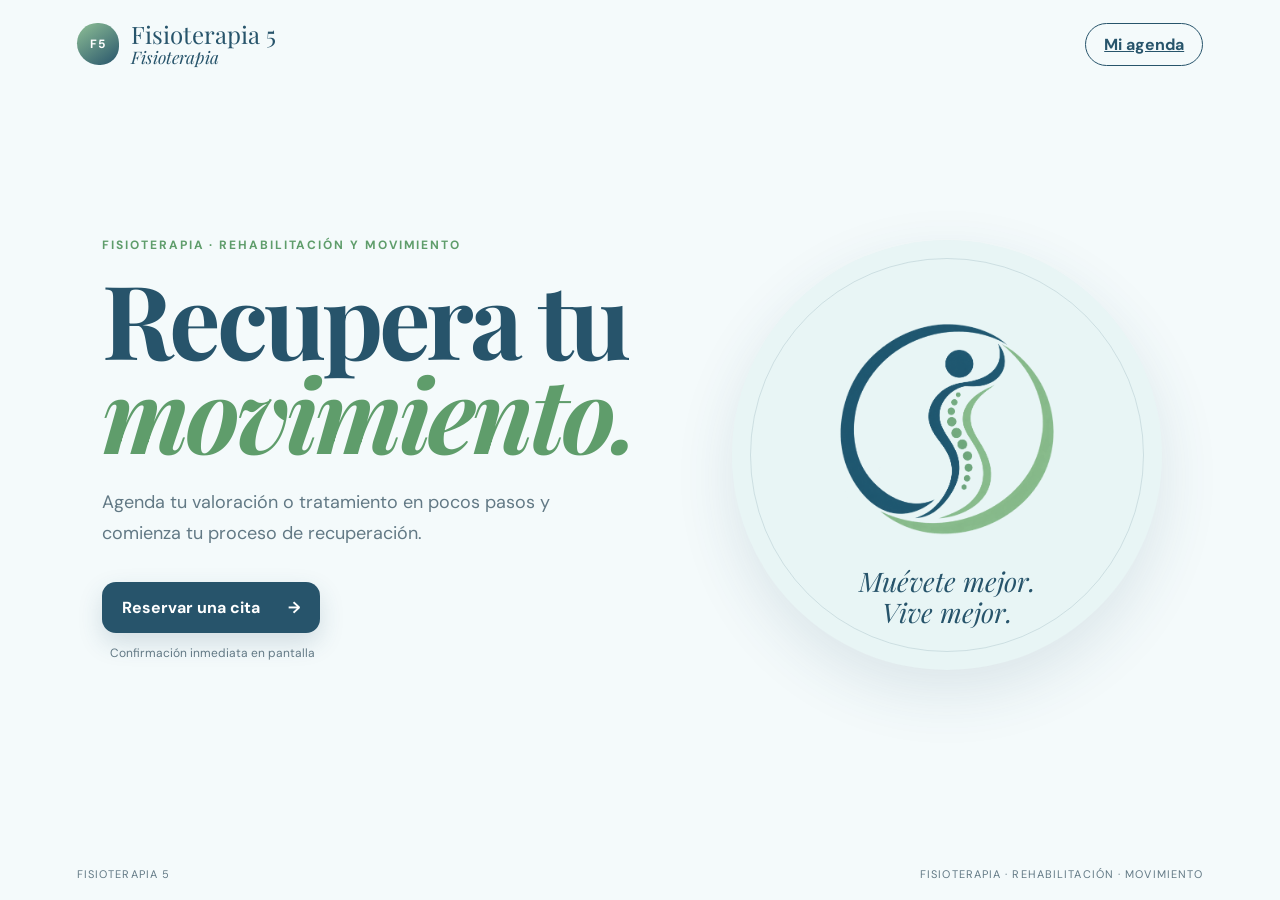
<file: index.html>
<!doctype html>
<html lang="es">
  <head>
    <meta charset="utf-8" />
    <meta name="viewport" content="width=device-width,initial-scale=1" />
    <meta name="theme-color" content="#27546b" />
    <meta name="apple-mobile-web-app-capable" content="yes" />
    <meta name="apple-mobile-web-app-status-bar-style" content="default" />
    <meta name="apple-mobile-web-app-title" content="Fisioterapia 5" />
    <meta
      name="description"
      content="Agenda en línea de Fisioterapia 5 para fisioterapia, rehabilitación y movimiento."
    />
    <title>Fisioterapia 5 · Fisioterapia y rehabilitación</title>
    <link
      rel="apple-touch-icon"
      sizes="180x180"
      href="assets/apple-touch-icon.png"
    />
    <link
      rel="icon"
      type="image/png"
      sizes="32x32"
      href="assets/favicon-32.png"
    />
    <link rel="manifest" href="manifest.webmanifest" />
    <link rel="preconnect" href="https://fonts.googleapis.com" />
    <link rel="preconnect" href="https://fonts.gstatic.com" crossorigin />
    <link
      href="https://fonts.googleapis.com/css2?family=DM+Sans:wght@400;500;600;700&family=Playfair+Display:ital,wght@0,600;1,600&display=swap"
      rel="stylesheet"
    />
    <link rel="stylesheet" href="css/styles.css?v=fisio53" />
    <script src="js/cloud-config.js?v=fisio51"></script>
    <script src="js/cloud-sync.js?v=fisio52"></script>
  </head>
  <body>
    <header class="site-header" id="publicHeader">
      <a class="brand" href="#inicio" aria-label="Fisioterapia 5, ir al inicio"
        ><span class="brand-mark">F5</span
        ><span>Fisioterapia 5 <em>Fisioterapia</em></span></a
      ><a class="admin-link" id="adminBtn" href="#mi-agenda">Mi agenda</a>
    </header>
    <main>
      <section class="hero" id="inicio">
        <div class="hero-copy">
          <p class="eyebrow">Fisioterapia · Rehabilitación y movimiento</p>
          <h1>Recupera tu<br /><em>movimiento.</em></h1>
          <p class="hero-text">
            Agenda tu valoración o tratamiento en pocos pasos y comienza tu
            proceso de recuperación.
          </p>
          <button class="primary-btn" id="startBookingBtn">
            Reservar una cita <span>→</span>
          </button>
          <p class="microcopy">Confirmación inmediata en pantalla</p>
        </div>
        <div class="hero-art" aria-hidden="true">
          <span class="polish polish-one"></span
          ><span class="polish polish-two"></span><span class="sparkle">✦</span>
          <p>Muévete mejor.<br />Vive mejor.</p>
        </div>
      </section>
      <section class="booking view" id="bookingView" hidden>
        <button class="text-btn" data-go-home>← Volver al inicio</button>
        <div class="section-heading">
          <p class="eyebrow">Reserva en línea</p>
          <h2>Agenda tu cita</h2>
          <p>Elige el servicio, la fecha y el horario que prefieras.</p>
        </div>
        <div class="booking-layout">
          <div class="booking-main">
            <section class="step-card" id="serviceStep">
              <div class="step-title">
                <span>1</span>
                <div>
                  <h3>Elige tu servicio</h3>
                  <p>Selecciona el tipo de atención que necesitas.</p>
                </div>
              </div>
              <div class="service-grid" id="serviceGrid"></div>
              <div class="selected-services" id="selectedServices" hidden>
                <div class="selected-services-head">
                  <strong>Servicio seleccionado</strong
                  ><small>Puedes cambiarlo antes de confirmar.</small>
                </div>
                <div id="selectedServiceList"></div>
              </div>
            </section>
            <section class="step-card is-locked" id="dateStep">
              <div class="step-title">
                <span>2</span>
                <div>
                  <h3>Fecha y hora</h3>
                  <p>Consulta los espacios disponibles.</p>
                </div>
              </div>
              <div class="calendar-header">
                <button
                  class="icon-btn"
                  id="prevMonth"
                  aria-label="Mes anterior"
                >
                  ←</button
                ><strong id="monthLabel"></strong
                ><button
                  class="icon-btn"
                  id="nextMonth"
                  aria-label="Mes siguiente"
                >
                  →
                </button>
              </div>
              <div class="weekdays">
                <span>L</span><span>M</span><span>M</span><span>J</span
                ><span>V</span><span>S</span><span>D</span>
              </div>
              <div class="calendar" id="calendar"></div>
              <div class="times-wrap" id="timesWrap" hidden>
                <p class="times-title" id="selectedDateLabel"></p>
                <div class="time-grid" id="timeGrid"></div>
              </div>
            </section>
            <section class="step-card is-locked" id="detailsStep">
              <div class="step-title">
                <span>3</span>
                <div>
                  <h3>Tus datos</h3>
                  <p>Los usaremos únicamente para gestionar tu cita.</p>
                </div>
              </div>
              <form id="bookingForm" novalidate>
                <div class="form-row">
                  <label
                    >Nombre completo<input
                      id="clientName"
                      autocomplete="name"
                      required
                      placeholder="Tu nombre" /></label
                  ><label
                    >WhatsApp<input
                      id="clientPhone"
                      type="tel"
                      autocomplete="tel"
                      inputmode="tel"
                      required
                      placeholder="10 dígitos"
                  /></label>
                </div>
                <label
                  >Notas <span class="optional">(opcional)</span
                  ><textarea
                    id="clientNotes"
                    rows="3"
                    placeholder="Cuéntanos brevemente el motivo de consulta, molestias o indicaciones médicas"
                  ></textarea></label
                ><label class="check"
                  ><input id="policyCheck" type="checkbox" required /><span
                    >Acepto las
                    <button
                      class="inline-btn"
                      id="showPoliciesBtn"
                      type="button"
                    >
                      políticas de cancelación</button
                    >.</span
                  ></label
                >
                <p class="form-error" id="formError"></p>
                <button class="primary-btn full" type="submit">
                  Confirmar cita <span>→</span>
                </button>
              </form>
            </section>
          </div>
          <aside class="summary-card">
            <p class="eyebrow">Tu cita</p>
            <div id="liveSummary" class="empty-summary">
              Selecciona un servicio para comenzar.
            </div>
          </aside>
        </div>
      </section>
      <section class="confirmation view" id="confirmationView" hidden>
        <div class="success-mark">✓</div>
        <p class="eyebrow">Reserva guardada</p>
        <h2>¡Gracias por tu cita!</h2>
        <p>
          Tu espacio quedó reservado. Fisioterapia 5 se pondrá en contacto contigo para
          compartir cualquier indicación necesaria.
        </p>
        <div class="confirmation-card" id="confirmationSummary"></div>
        <button class="location-btn" id="openLocationBtn" hidden>
          Consultar ubicación</button
        ><button class="text-btn centered" data-go-home>
          Volver al inicio
        </button>
      </section>
      <section class="admin view" id="adminView" hidden>
        <div class="admin-head">
          <div>
            <p class="eyebrow">Administración</p>
            <h2>Agenda de Fisioterapia 5</h2>
            <p>Consulta, edita o cancela tus próximas citas.</p>
          </div>
          <button class="text-btn" data-go-home>Cerrar agenda</button>
        </div>
        <div class="admin-toolbar">
          <label>Ver citas del día<input id="adminDate" type="date" /></label
          ><button class="secondary-btn" id="todayBtn">Hoy</button
          ><button class="secondary-btn" id="paymentBtn">
            Compartir información de pago
          </button>
        </div>
        <div class="appointment-list" id="appointmentList"></div>
      </section>
      <section class="agenda-embedded view" id="agendaView" hidden></section>
    </main>
    <footer>
      <span>Fisioterapia 5</span
      ><span>Fisioterapia · Rehabilitación · Movimiento</span>
    </footer>
    <dialog id="policiesDialog">
      <button class="dialog-close" data-close-dialog>×</button>
      <p class="eyebrow">Antes de reservar</p>
      <h3>Políticas de cancelación</h3>
      <ul>
        <li>
          Para cancelar o reagendar, avísanos con al menos 48 horas de
          anticipación.
        </li>
        <li>Después de 10 minutos de retraso, la cita podrá cancelarse.</li>
        <li>Una cita puede reagendarse un máximo de dos veces.</li>
      </ul>
      <button class="primary-btn full" data-close-dialog>Entendido</button>
    </dialog>
    <dialog id="adminAccessDialog">
      <button class="dialog-close" data-close-dialog>×</button>
      <p class="eyebrow">Acceso privado</p>
      <h3>Entrar a Mi agenda</h3>
      <p class="dialog-copy">
        Escribe la clave administrativa para consultar y modificar las citas.
      </p>
      <form id="adminAccessForm">
        <label
          >Clave de acceso<input
            id="adminAccessKey"
            type="password"
            required
            autocomplete="current-password"
            placeholder="Clave administrativa"
        /></label>
        <p class="form-error" id="adminAccessError"></p>
        <button class="primary-btn full" type="submit">
          Entrar a Mi agenda
        </button>
      </form>
    </dialog>
    <dialog id="appointmentDialog">
      <button class="dialog-close" data-close-dialog>×</button>
      <p class="eyebrow">Editar cita</p>
      <h3>Datos de la reservación</h3>
      <form id="editForm">
        <input id="editId" type="hidden" /><label
          >Nombre<input id="editName" required /></label
        ><label>WhatsApp<input id="editPhone" type="tel" required /></label
        ><label>Servicio<select id="editService"></select></label>
        <div class="form-row">
          <label>Fecha<input id="editDate" type="date" required /></label
          ><label>Hora<select id="editTime"></select></label>
        </div>
        <label>Notas<textarea id="editNotes" rows="3"></textarea></label>
        <div class="dialog-actions">
          <button class="danger-btn" id="cancelAppointmentBtn" type="button">
            Cancelar cita</button
          ><button class="primary-btn" type="submit">Guardar cambios</button>
        </div>
      </form>
    </dialog>
    <dialog id="paymentDialog">
      <button class="dialog-close" data-close-dialog>×</button>
      <p class="eyebrow">Transferencia</p>
      <h3>Compartir información de pago</h3>
      <p class="dialog-copy">
        Escribe el WhatsApp del paciente. Los datos solo se enviarán cuando tú
        lo decidas.
      </p>
      <form id="paymentForm">
        <label
          >Número de WhatsApp<input
            id="paymentPhone"
            type="tel"
            required
            placeholder="10 dígitos" /></label
        ><button class="whatsapp-btn full" type="submit">
          Enviar por WhatsApp
        </button>
      </form>
    </dialog>
    <div class="toast" id="toast"></div>
    <template id="agendaTemplate"
      ><link rel="stylesheet" href="agenda/css/styles.css" /><link
        rel="stylesheet"
        href="agenda/css/brand.css" /><link
        rel="stylesheet"
        href="agenda/css/finance.css" /><link
        rel="stylesheet"
        href="agenda/css/messages.css" /><link
        rel="stylesheet"
        href="agenda/css/summary.css" /><link
        rel="stylesheet"
        href="agenda/css/backup.css" />
      <header class="topbar">
        <button
          class="brand embedded-back"
          type="button"
          aria-label="Volver al sitio de reservaciones"
        >
          <span class="brand-logo-wrap brand-placeholder" aria-hidden="true"
            >F5</span
          ><span class="brand-name"
            ><small>Fisioterapia</small>Fisioterapia 5</span
          >
        </button>
        <div class="topbar-status">
          <button class="back-site-link embedded-back" type="button">
            Ver sitio
          </button>
          <p class="private-label"><span></span> Agenda privada</p>
        </div>
      </header>
      <main class="app-shell">
        <section class="welcome">
          <div>
            <p class="eyebrow" id="todayText"></p>
            <h1>Hola, bienvenido.</h1>
            <p>Aquí tienes todo lo que necesitas para organizar tu día.</p>
          </div>
          <button class="primary-btn" id="newAppointmentBtn">
            <span>＋</span> Nueva cita
          </button>
        </section>
        <section class="stats" aria-label="Resumen del día">
          <article>
            <span class="stat-icon blush">♡</span>
            <div>
              <strong id="appointmentCount">0</strong>
              <p>Citas del día</p>
            </div>
          </article>
          <article>
            <span class="stat-icon sand">◷</span>
            <div>
              <strong id="nextTime">—</strong>
              <p>Próxima cita</p>
            </div>
          </article>
          <article>
            <span class="stat-icon green">$</span>
            <div>
              <strong id="dayIncome">$0</strong>
              <p>Ingresos estimados</p>
            </div>
          </article>
        </section>
        <section class="agenda-card">
          <div class="agenda-head">
            <div>
              <p class="eyebrow">Mi agenda</p>
              <h2 id="dateTitle"></h2>
            </div>
            <div class="date-controls">
              <button
                class="icon-btn"
                id="previousDay"
                aria-label="Día anterior"
              >
                ←</button
              ><button class="today-btn" id="todayBtn">Hoy</button
              ><button class="icon-btn" id="nextDay" aria-label="Día siguiente">
                →</button
              ><input id="datePicker" type="date" aria-label="Elegir fecha" />
            </div>
          </div>
          <div class="appointment-list" id="appointmentList"></div>
        </section>
        <section class="quick-actions">
          <button id="summaryBtn">
            <span>▦</span>
            <div>
              <strong>Ver resumen</strong
              ><small>Consulta citas e ingresos</small>
            </div></button
          ><button id="paymentBtn">
            <span>↗</span>
            <div>
              <strong>Compartir información de pago</strong
              ><small>Prepara el mensaje para el paciente</small>
            </div></button
          ><button id="policiesBtn">
            <span>i</span>
            <div>
              <strong>Ver políticas</strong
              ><small
                >Consulta el texto que se envía con cada confirmación</small
              >
            </div></button
          ><button id="backupBtn">
            <span>↓</span>
            <div>
              <strong>Respaldo de citas</strong
              ><small>Descarga o recupera la información de la agenda</small>
            </div>
          </button>
        </section>
      </main>
      <dialog id="appointmentDialog">
        <button class="dialog-close" data-close-dialog aria-label="Cerrar">
          ×
        </button>
        <p class="eyebrow" id="formEyebrow">Nueva cita</p>
        <h2 id="formTitle">Agendar cita</h2>
        <form id="appointmentForm" novalidate>
          <input id="appointmentId" type="hidden" />
          <div class="form-row">
            <label
              >Nombre del paciente<input
                id="clientName"
                required
                autocomplete="name"
                placeholder="Nombre completo" /></label
            ><label
              >WhatsApp<input
                id="clientPhone"
                type="tel"
                required
                inputmode="tel"
                autocomplete="tel"
                placeholder="10 dígitos"
            /></label>
          </div>
          <label
            >Área<select id="areaSelect" required>
              <option value="valuation">Valoración</option>
              <option value="followup">Seguimiento</option>
              <option value="valuation_treatment">Valoración y tratamiento</option>
              <option value="revaluation">Revaloración</option>
            </select></label
          >
          <div class="service-builder">
            <div class="service-builder-head">
              <b>Servicio de fisioterapia</b
              ><button class="secondary-btn" id="addServiceBtn" type="button">
                ＋ Agregar servicio
              </button>
            </div>
            <div id="serviceRows"></div>
            <small
              >Selecciona el servicio indicado para esta cita.</small
            >
          </div>
          <div class="form-row">
            <label
              >Fecha<input id="appointmentDate" type="date" required /></label
            ><label>Hora<select id="appointmentTime" required></select></label>
          </div>
          <div class="form-row">
            <label
              >Precio acordado <span>(opcional)</span
              ><input
                id="appointmentPrice"
                type="number"
                min="0"
                step="1"
                inputmode="decimal"
                placeholder="$0" /></label
            >
          </div>
          <label
            >Notas <span>(opcional)</span
            ><textarea
              id="appointmentNotes"
              rows="3"
              placeholder="Indicaciones o detalles adicionales"
            ></textarea>
          </label>
          <p class="form-error" id="formError"></p>
          <div class="form-actions">
            <button class="danger-btn" id="deleteBtn" type="button" hidden>
              Cancelar cita</button
            ><button class="primary-btn" type="submit">Guardar cita</button>
          </div>
        </form>
      </dialog>
      <dialog id="paymentDialog">
        <button class="dialog-close" data-close-dialog aria-label="Cerrar">
          ×
        </button>
        <p class="eyebrow">Transferencia</p>
        <h2>Compartir información de pago</h2>
        <p class="dialog-copy">
          Escribe el WhatsApp del paciente para preparar la información de pago
          de Fisioterapia 5.
        </p>
        <form id="paymentForm">
          <label
            >Número de WhatsApp<input
              id="paymentPhone"
              type="tel"
              required
              inputmode="tel"
              placeholder="10 dígitos" /></label
          ><button class="whatsapp-btn" type="submit">Abrir WhatsApp</button>
        </form>
      </dialog>
      <dialog id="messageDialog">
        <button class="dialog-close" data-close-dialog aria-label="Cerrar">
          ×
        </button>
        <p class="eyebrow">WhatsApp</p>
        <h2 id="messageDialogTitle">Mensaje para el paciente</h2>
        <p class="dialog-copy">Elige el mensaje que deseas preparar.</p>
        <div class="message-options">
          <button type="button" data-message-type="confirmation">
            <span>✓</span>
            <div>
              <strong>Confirmar cita</strong
              ><small>Fecha, horario, servicio, ubicación y políticas</small>
            </div></button
          ><button type="button" data-message-type="reminder">
            <span>◷</span>
            <div>
              <strong>Enviar recordatorio</strong
              ><small>Un mensaje breve con los datos de la cita</small>
            </div></button
          ><button type="button" data-message-type="cancellation">
            <span>×</span>
            <div>
              <strong>Avisar cancelación</strong
              ><small>Notifica la cancelación e invita a reagendar</small>
            </div>
          </button>
        </div>
      </dialog>
      <dialog id="summaryDialog" class="summary-dialog">
        <button class="dialog-close" data-close-dialog aria-label="Cerrar">
          ×
        </button>
        <p class="eyebrow">Actividad</p>
        <h2>Resumen de la agenda</h2>
        <div class="summary-tabs" role="group" aria-label="Periodo del resumen">
          <button type="button" class="active" data-summary-period="week">
            Esta semana</button
          ><button type="button" data-summary-period="month">Este mes</button>
        </div>
        <p class="summary-range" id="summaryRange"></p>
        <div class="summary-metrics">
          <article>
            <small>Citas</small><strong id="summaryAppointments">0</strong>
          </article>
          <article>
            <small>Ingresos</small><strong id="summaryIncome">$0</strong>
          </article>
          <article>
            <small>Pacientes</small><strong id="summaryPatients">0</strong>
          </article>
        </div>
        <div class="summary-list" id="summaryList"></div>
      </dialog>
      <dialog id="backupDialog" class="backup-dialog">
        <button class="dialog-close" data-close-dialog aria-label="Cerrar">
          ×
        </button>
        <p class="eyebrow">Seguridad</p>
        <h2>Respaldo de citas</h2>
        <p class="dialog-copy">
          Guarda una copia de la agenda y úsala para recuperar las citas en este
          u otro dispositivo.
        </p>
        <div class="backup-count">
          <span>♡</span>
          <div>
            <strong id="backupAppointmentCount">0 citas y 0 pacientes</strong
            ><small
              >Incluye diagnóstico, tratamiento y paquetes activos.</small
            >
          </div>
        </div>
        <div class="backup-actions">
          <button type="button" class="primary-btn" id="exportBackupBtn">
            ↓ Descargar respaldo</button
          ><label class="backup-upload"
            >↑ Restaurar respaldo<input
              id="importBackupInput"
              type="file"
              accept=".json,application/json"
          /></label>
        </div>
        <p class="backup-note">
          Al restaurar, las citas del archivo se combinarán con las existentes.
        </p>
        <p class="form-error" id="backupError"></p>
      </dialog>
      <dialog id="policiesDialog">
        <button class="dialog-close" data-close-dialog aria-label="Cerrar">
          ×
        </button>
        <p class="eyebrow">Fisioterapia 5</p>
        <h2>Políticas de citas</h2>
        <p class="dialog-copy">
          Buscamos cuidar el tiempo de cada paciente y brindar el mejor servicio.
        </p>
        <ul>
          <li>
            Para cancelar o reagendar, avísanos con al menos 48 horas de
            anticipación.
          </li>
          <li>
            Después de 10 minutos de retraso, la cita podrá cancelarse.
          </li>
          <li>Una cita puede reagendarse un máximo de dos veces.</li>
        </ul>
        <button class="secondary-btn full" data-close-dialog>Entendido</button>
      </dialog>
      <div class="toast" id="toast" role="status"></div
    ></template>
    <script src="js/app.js?v=fisio55"></script>
  </body>
</html>
</file>
<file: css/styles.css>
:root{--wine:#5b2c3d;--wine2:#7a4055;--rose:#c98f99;--blush:#f5e8e8;--cream:#fbf8f3;--ink:#2f2528;--muted:#75686b;--line:#e8dcda;--white:#fff;--green:#1f8b5b;--shadow:0 18px 55px #47232f1a}*{box-sizing:border-box}html{scroll-behavior:smooth}body{margin:0;background:var(--cream);color:var(--ink);font-family:"DM Sans",sans-serif;min-height:100vh}button,input,textarea,select{font:inherit}button{cursor:pointer}button:focus-visible,input:focus-visible,textarea:focus-visible,select:focus-visible{outline:3px solid #c98f9966;outline-offset:2px}[hidden]{display:none!important}.site-header{min-height:88px;padding:14px clamp(22px,6vw,88px);display:flex;align-items:center;justify-content:space-between;gap:20px;position:relative;z-index:3}.brand{color:var(--wine);text-decoration:none;font:24px "Playfair Display",serif;display:flex;align-items:center;gap:12px}.brand>span:last-child{display:flex;flex-direction:column;line-height:1.05}.brand em{font-size:.72em;font-weight:400}.brand-mark{width:42px;height:42px;flex:0 0 42px;border-radius:50% 50% 46% 54%;display:grid;place-items:center;background:var(--wine);color:#fff;font:700 12px "DM Sans",sans-serif;letter-spacing:.04em}.admin-link,.text-btn,.inline-btn{border:0;background:none;color:var(--wine);font-weight:700}.admin-link{padding:10px 18px;border:1px solid var(--wine);border-radius:99px;white-space:nowrap}.admin-link:hover{background:var(--wine);color:#fff}
.hero{min-height:calc(100vh - 136px);padding:50px clamp(22px,8vw,120px) 80px;display:grid;grid-template-columns:1.05fr .95fr;align-items:center;gap:8vw;overflow:hidden}.eyebrow{text-transform:uppercase;letter-spacing:.16em;font-size:12px;font-weight:700;color:var(--rose);margin:0 0 18px}.hero h1,.section-heading h2,.confirmation h2,.admin h2{font-family:"Playfair Display",serif;color:var(--wine);font-size:clamp(56px,8vw,108px);line-height:.92;letter-spacing:-.04em;margin:0 0 28px}.hero h1 em{color:var(--rose)}.hero-text{font-size:18px;line-height:1.7;color:var(--muted);max-width:520px;margin-bottom:34px}.primary-btn,.secondary-btn,.whatsapp-btn,.danger-btn{border:0;border-radius:14px;padding:15px 20px;font-weight:700}.primary-btn{background:var(--wine);color:#fff;display:inline-flex;gap:28px;align-items:center;justify-content:center}.primary-btn:hover{background:var(--wine2);transform:translateY(-1px)}.full{width:100%}.microcopy{font-size:12px;color:var(--muted);margin:12px 8px}.hero-art{height:540px;max-width:510px;position:relative;display:grid;place-items:center;background:var(--blush);border-radius:240px 240px 32px 32px}.hero-art:before{content:"";position:absolute;width:82%;height:82%;border:1px solid #5b2c3d2e;border-radius:210px 210px 20px 20px}.hero-art p{font:italic 46px/1.15 "Playfair Display",serif;color:var(--wine);text-align:center;z-index:2}.polish{position:absolute;bottom:52px;width:75px;height:112px;border-radius:22px 22px 28px 28px;background:var(--wine);box-shadow:0 18px 25px #5b2c3d33}.polish:before{content:"";position:absolute;width:40px;height:50px;background:#d8b8a8;left:18px;top:-42px;border-radius:8px 8px 2px 2px}.polish-one{left:85px;transform:rotate(-11deg)}.polish-two{right:80px;background:var(--rose);transform:rotate(9deg) scale(.82)}.sparkle{position:absolute;right:50px;top:80px;color:var(--rose);font-size:38px}
.view{padding:40px clamp(20px,7vw,100px) 90px;min-height:calc(100vh - 136px)}.section-heading{max-width:720px;margin:42px 0}.section-heading h2,.confirmation h2,.admin h2{font-size:clamp(42px,6vw,70px);margin-bottom:14px}.section-heading>p:last-child,.admin-head p,.confirmation>p{color:var(--muted);line-height:1.6}.booking-layout{display:grid;grid-template-columns:minmax(0,780px) minmax(260px,360px);gap:28px;align-items:start}.booking-main{display:grid;gap:20px}.step-card,.summary-card,.confirmation-card{background:#fff;border:1px solid var(--line);border-radius:24px;padding:28px;box-shadow:var(--shadow)}.step-card.is-locked{opacity:.48;pointer-events:none}.step-title{display:flex;gap:15px;align-items:flex-start;margin-bottom:24px}.step-title>span{width:32px;height:32px;flex:0 0 32px;display:grid;place-items:center;border-radius:50%;background:var(--blush);color:var(--wine);font-weight:700}.step-title h3{margin:0 0 4px;color:var(--wine);font:25px "Playfair Display",serif}.step-title p{margin:0;color:var(--muted);font-size:13px}.service-grid{display:grid;grid-template-columns:repeat(2,1fr);gap:12px}.service-card{border:1px solid var(--line);background:var(--cream);border-radius:16px;padding:18px;text-align:left;color:var(--ink)}.service-card strong,.service-card small{display:block}.service-card small{color:var(--muted);margin-top:5px}.service-meta{display:flex;justify-content:space-between;margin-top:14px;color:var(--wine);font-weight:700;font-size:13px}.service-card.selected{border:2px solid var(--wine);background:var(--blush);padding:17px}.calendar-header{display:flex;align-items:center;justify-content:space-between;margin:10px 0 22px;color:var(--wine);text-transform:capitalize}.icon-btn{border:0;background:var(--blush);color:var(--wine);width:38px;height:38px;border-radius:50%}.weekdays,.calendar{display:grid;grid-template-columns:repeat(7,1fr);gap:6px}.weekdays{text-align:center;color:var(--muted);font-size:12px;font-weight:700;margin-bottom:6px}.day-btn{aspect-ratio:1;border:0;background:transparent;border-radius:12px;color:var(--ink)}.day-btn:not(:disabled):hover{background:var(--blush)}.day-btn.available{font-weight:700;color:var(--wine)}.day-btn.selected{background:var(--wine);color:#fff}.day-btn:disabled{color:#cfc5c6;cursor:default}.times-wrap{border-top:1px solid var(--line);margin-top:24px;padding-top:22px}.times-title{color:var(--wine);font-weight:700;text-transform:capitalize}.time-grid{display:grid;grid-template-columns:repeat(4,1fr);gap:8px}.time-btn{border:1px solid var(--line);background:var(--cream);border-radius:10px;padding:11px 5px;color:var(--wine);font-weight:600}.time-btn.selected{background:var(--wine);color:#fff}.time-empty{color:var(--muted);grid-column:1/-1}.summary-card{position:sticky;top:24px}.summary-card h4{font:24px "Playfair Display",serif;color:var(--wine);margin:0 0 20px}.summary-row{display:flex;justify-content:space-between;gap:15px;padding:13px 0;border-bottom:1px solid var(--line);font-size:14px}.summary-row span{color:var(--muted)}.summary-total{font-size:17px;font-weight:700}.empty-summary{color:var(--muted);line-height:1.6}
form{display:grid;gap:17px}label{display:grid;gap:7px;font-size:13px;font-weight:700;color:var(--wine)}input,textarea,select{width:100%;border:1px solid var(--line);border-radius:11px;padding:13px 14px;background:var(--cream);color:var(--ink)}textarea{resize:vertical}.form-row{display:grid;grid-template-columns:1fr 1fr;gap:14px}.optional{font-weight:400;color:var(--muted)}.check{grid-template-columns:auto 1fr;align-items:start;color:var(--muted);font-weight:400;line-height:1.5}.check input{width:18px;height:18px}.inline-btn{padding:0;text-decoration:underline}.form-error{color:#a13a42;font-size:13px;margin:0;min-height:18px}
.confirmation{max-width:650px;margin:auto;text-align:center;padding-top:9vh}.success-mark{margin:auto auto 20px;width:72px;height:72px;border-radius:50%;display:grid;place-items:center;background:#e2f3e9;color:var(--green);font-size:30px}.confirmation-card{margin:28px 0;text-align:left}.location-summary strong{display:grid;justify-items:end;gap:7px;text-align:right;max-width:390px}.confirmation-map-link{color:var(--wine);font-size:13px;font-weight:700;text-decoration:underline;text-underline-offset:3px}.confirmation-map-link:hover{color:var(--rose)}.whatsapp-btn{background:#1e9b60;color:#fff}.centered{display:block;margin:20px auto}.admin-head{display:flex;justify-content:space-between;align-items:flex-start;gap:24px;margin:30px 0 40px}.admin-head h2{margin-top:0}.admin-toolbar{display:flex;align-items:end;gap:12px;background:#fff;border:1px solid var(--line);padding:18px;border-radius:18px;margin-bottom:22px}.admin-toolbar label{max-width:230px}.secondary-btn{background:var(--blush);color:var(--wine)}.appointment-list{display:grid;gap:12px}.appointment-item{background:#fff;border:1px solid var(--line);border-radius:18px;padding:20px;display:grid;grid-template-columns:90px 1fr auto;gap:20px;align-items:center}.appointment-time{font:23px "Playfair Display",serif;color:var(--wine)}.appointment-item h3{margin:0 0 6px;font-size:17px}.appointment-item p{margin:3px 0;color:var(--muted);font-size:13px}.status{display:inline-block;font-size:11px;text-transform:uppercase;letter-spacing:.08em;border-radius:99px;padding:5px 9px;background:#e2f3e9;color:var(--green);font-weight:700}.empty-state{background:#fff;border:1px dashed var(--line);border-radius:18px;padding:50px;text-align:center;color:var(--muted)}.danger-btn{background:#f8e1e2;color:#973943}
dialog{width:min(92vw,560px);border:0;border-radius:22px;padding:32px;color:var(--ink);box-shadow:0 35px 90px #33182147}dialog::backdrop{background:#2b1c2194;backdrop-filter:blur(3px)}dialog h3{font:30px "Playfair Display",serif;color:var(--wine);margin:0 0 20px}.dialog-close{position:absolute;right:18px;top:16px;border:0;background:var(--blush);width:34px;height:34px;border-radius:50%;font-size:22px;color:var(--wine)}dialog ul{color:var(--muted);line-height:1.6;padding-left:22px}.dialog-copy{color:var(--muted);line-height:1.6}.dialog-actions{display:flex;justify-content:space-between;gap:12px;margin-top:8px}.toast{position:fixed;bottom:22px;left:50%;transform:translate(-50%,25px);background:var(--ink);color:#fff;border-radius:99px;padding:12px 20px;font-size:13px;opacity:0;pointer-events:none;transition:.25s;z-index:20}.toast.show{opacity:1;transform:translate(-50%,0)}footer{min-height:48px;padding:15px clamp(22px,6vw,88px);display:flex;justify-content:space-between;color:var(--muted);font-size:11px;text-transform:uppercase;letter-spacing:.1em}
:root{--wine:#174a78;--wine2:#103d69;--rose:#f06f6a;--blush:#ffe1d5;--cream:#fff9f1;--ink:#253e56;--muted:#718096;--line:#eadfd8;--white:#fff;--green:#347b5d;--sand:#ffe7a3;--shadow:0 14px 38px #7d5a4612}
button:focus-visible,input:focus-visible,textarea:focus-visible,select:focus-visible{outline-color:#f06f6a66}
.brand-mark{background:linear-gradient(145deg,var(--rose),#e35e74)}
.admin-link{border-color:var(--wine);color:var(--wine)}.admin-link:hover{background:var(--wine);color:#fff}
.eyebrow,.hero h1 em{color:var(--rose)}
.primary-btn{background:var(--rose);box-shadow:0 10px 24px #f06f6a2e}.primary-btn:hover{background:#df5c58}
.hero-art{background:var(--blush)}.hero-art:before{border-color:#174a782e}.polish{background:var(--wine);box-shadow:0 18px 25px #174a7833}.polish:before{background:var(--sand)}.polish-two{background:var(--rose)}
.step-title>span{background:var(--blush);color:var(--wine)}.service-card.selected{border-color:var(--rose);background:#fff0e9}.icon-btn{background:var(--blush);color:var(--wine)}.day-btn.selected{background:var(--wine);color:#fff}.time-btn.selected{background:var(--rose);color:#fff}.secondary-btn{background:var(--blush);color:var(--wine)}
.success-mark,.status{background:#dff1e7;color:var(--green)}
dialog{box-shadow:0 35px 90px #253e5647}dialog::backdrop{background:#253e5694}
.selected-services{margin-top:18px;padding:16px;border:1px solid var(--line);border-radius:16px;background:#fff9f1}.selected-services-head{display:flex;justify-content:space-between;gap:12px;align-items:center;margin-bottom:10px;color:var(--wine)}.selected-services-head small{color:var(--muted);font-weight:400}.selected-service-item{display:flex;align-items:center;justify-content:space-between;gap:12px;padding:10px 0;border-top:1px solid var(--line)}.selected-service-item:first-child{border-top:0}.selected-service-item span{font-size:13px;color:var(--muted)}.selected-service-item button{border:0;border-radius:10px;background:#ffe1d5;color:#a64242;padding:8px 11px;font-weight:700}.service-card.selected:after{content:" ✓ Agregado";display:block;margin-top:10px;color:var(--green);font-size:12px;font-weight:700}
.location-btn{border:0;border-radius:14px;padding:15px 22px;background:var(--wine);color:#fff;font-weight:700}.location-btn:hover{background:var(--wine2);transform:translateY(-1px)}
.agenda-embedded{padding:0;min-height:100vh}.agenda-embedded iframe{display:block;width:100%;height:100vh;border:0;background:#fff9f1}
@media(max-width:900px){.hero{grid-template-columns:1fr;padding-top:30px}.hero-art{height:400px;width:100%;max-width:560px}.booking-layout{grid-template-columns:1fr}.summary-card{position:static;grid-row:1}.admin-head{display:block}.admin-head .text-btn{margin-top:12px}.appointment-item{grid-template-columns:75px 1fr}.appointment-item button{grid-column:1/-1}.admin-toolbar{flex-wrap:wrap}}@media(max-width:560px){.site-header{height:74px}.brand{font-size:20px}.brand-mark{width:36px;height:36px}.admin-link{font-size:12px;padding:8px 12px}.hero{min-height:auto}.hero h1{font-size:59px}.hero-art{height:340px}.hero-art p{font-size:36px}.polish-one{left:55px}.polish-two{right:45px}.view{padding-left:16px;padding-right:16px}.step-card,.summary-card{padding:20px}.service-grid,.form-row{grid-template-columns:1fr}.time-grid{grid-template-columns:repeat(3,1fr)}.admin-toolbar{display:grid}.admin-toolbar label{max-width:none}.appointment-item{grid-template-columns:1fr}.appointment-time{font-size:20px}.dialog-actions{flex-direction:column-reverse}footer{gap:12px;flex-direction:column}}@media(prefers-reduced-motion:reduce){html{scroll-behavior:auto}*{transition:none!important}}

/* Identidad visual para fisioterapia */
:root{--wine:#27546b;--wine2:#1d4357;--rose:#8fc096;--blush:#cbe6c7;--cream:#f4fafb;--ink:#244657;--muted:#627985;--line:#cfe2e2;--green:#5d9569;--sand:#b4e0ee;--shadow:0 16px 44px #27546b18}
button:focus-visible,input:focus-visible,textarea:focus-visible,select:focus-visible{outline-color:#9dccd088}
.brand-mark{background:linear-gradient(145deg,#8fc096,#27546b)}
.eyebrow,.hero h1 em{color:#5f9d6b}
.primary-btn{background:var(--wine);box-shadow:0 10px 24px #27546b2b}.primary-btn:hover{background:var(--wine2)}
.hero-art{height:430px;max-width:430px;aspect-ratio:1;border-radius:50%;background:#e8f5f5;overflow:hidden;justify-self:center;box-shadow:0 22px 60px #27546b1f}
.hero-art:after{content:"";position:absolute;inset:58px 74px 118px;background:url("../assets/logo-fisioterapia.png") center/contain no-repeat;opacity:1}
.hero-art:before{inset:18px;width:auto;height:auto;border-color:#27546b24;border-radius:50%;z-index:1}
.hero-art p{position:absolute;left:30px;right:30px;bottom:42px;margin:0;font-size:27px;color:var(--wine);z-index:2}
.polish,.sparkle{display:none}
.service-card.selected{border-color:var(--wine);background:#e9f5e7}
.selected-service-item button{background:#cbe6c7;color:#27546b}
.location-btn{background:var(--wine)}
@media(max-width:560px){.hero-art{height:auto;max-width:330px;width:100%}.hero-art:after{inset:45px 58px 96px}.hero-art p{bottom:32px;font-size:23px}}
</file>
<file: agenda/css/styles.css>
:root{--wine:#5b2c3d;--wine2:#744055;--rose:#c98f99;--blush:#f6e9ea;--cream:#faf7f2;--sand:#f3eadb;--ink:#30272a;--muted:#7b6f72;--line:#eadfdd;--white:#fff;--green:#47866a;--shadow:0 18px 50px #47232f12}*{box-sizing:border-box}html{scroll-behavior:smooth}body{margin:0;background:var(--cream);color:var(--ink);font-family:"DM Sans",sans-serif;min-height:100vh}button,input,select,textarea{font:inherit}button{cursor:pointer}button:focus-visible,input:focus-visible,select:focus-visible,textarea:focus-visible{outline:3px solid #c98f9966;outline-offset:2px}[hidden]{display:none!important}.topbar{height:84px;padding:0 clamp(20px,6vw,84px);background:#fff;border-bottom:1px solid var(--line);display:flex;align-items:center;justify-content:space-between}.brand{display:flex;align-items:center;gap:12px;color:var(--wine);font:24px "Playfair Display",serif;text-decoration:none}.brand em{font-weight:400}.brand-mark{width:42px;height:42px;border-radius:50%;display:grid;place-items:center;background:var(--wine);color:#fff;font-style:italic}.private-label{display:flex;align-items:center;gap:8px;color:var(--muted);font-size:12px;text-transform:uppercase;letter-spacing:.1em}.private-label span{width:8px;height:8px;border-radius:50%;background:#6ca77e;box-shadow:0 0 0 4px #e8f2eb}.app-shell{width:min(1180px,calc(100% - 40px));margin:auto;padding:54px 0 70px}.eyebrow{margin:0 0 10px;color:var(--rose);font-size:11px;font-weight:700;letter-spacing:.15em;text-transform:uppercase}.welcome{display:flex;justify-content:space-between;align-items:end;gap:25px;margin-bottom:34px}.welcome h1{margin:0;color:var(--wine);font:clamp(42px,5vw,66px)/1 "Playfair Display",serif;letter-spacing:-.03em}.welcome p:last-child{color:var(--muted);margin:12px 0 0}.primary-btn,.secondary-btn,.danger-btn,.whatsapp-btn,.today-btn{border:0;border-radius:13px;padding:14px 20px;font-weight:700}.primary-btn{background:var(--wine);color:#fff;display:inline-flex;align-items:center;justify-content:center;gap:9px}.primary-btn:hover{background:var(--wine2);transform:translateY(-1px)}.primary-btn span{font-size:19px}.stats{display:grid;grid-template-columns:repeat(3,1fr);gap:16px;margin-bottom:22px}.stats article{background:#fff;border:1px solid var(--line);border-radius:18px;padding:20px;display:flex;align-items:center;gap:15px;box-shadow:var(--shadow)}.stats strong{display:block;color:var(--wine);font:28px "Playfair Display",serif}.stats p{color:var(--muted);font-size:12px;margin:3px 0 0}.stat-icon{width:45px;height:45px;border-radius:13px;display:grid;place-items:center;color:var(--wine);font-size:20px;font-weight:700}.blush{background:var(--blush)}.sand{background:var(--sand)}.green{background:#e4f0e8;color:var(--green)}.agenda-card{background:#fff;border:1px solid var(--line);border-radius:24px;padding:28px;box-shadow:var(--shadow)}.agenda-head{display:flex;justify-content:space-between;align-items:center;gap:20px;padding-bottom:22px;border-bottom:1px solid var(--line)}.agenda-head h2{margin:0;color:var(--wine);font:30px "Playfair Display",serif;text-transform:capitalize}.date-controls{display:flex;align-items:center;gap:8px}.icon-btn,.today-btn{height:40px;border:0;background:var(--blush);color:var(--wine)}.icon-btn{width:40px;border-radius:50%}.today-btn{padding:0 16px}#datePicker{width:44px;height:40px;padding:8px;border:1px solid var(--line);background:var(--cream);color:var(--wine);border-radius:11px}.appointment-list{display:grid;gap:11px;padding-top:20px}.appointment-item{display:grid;grid-template-columns:90px 5px 1fr auto;gap:18px;align-items:center;border:1px solid var(--line);border-radius:17px;padding:17px 18px;transition:.2s}.appointment-item:hover{border-color:#d6babe;box-shadow:0 10px 25px #47232f0d}.appointment-time{color:var(--wine);font:22px "Playfair Display",serif}.appointment-time small{display:block;color:var(--muted);font:10px "DM Sans",sans-serif;margin-top:3px}.service-line{height:50px;border-radius:5px;background:var(--rose)}.appointment-info h3{margin:0 0 5px;font-size:16px}.appointment-info p{margin:2px 0;color:var(--muted);font-size:12px}.appointment-meta{display:flex;align-items:center;justify-content:flex-end;gap:9px}.price{color:var(--wine);font-weight:700;font-size:14px}.more-btn,.message-btn{border:0;border-radius:10px;padding:10px 12px;font-weight:700}.message-btn{background:#e3f3e9;color:#28744e}.more-btn{background:var(--blush);color:var(--wine)}.empty-state{text-align:center;padding:55px 20px;color:var(--muted)}.empty-state span{display:grid;place-items:center;margin:0 auto 14px;width:52px;height:52px;border-radius:50%;background:var(--blush);color:var(--wine);font-size:23px}.empty-state strong{display:block;color:var(--wine);font:22px "Playfair Display",serif;margin-bottom:6px}.quick-actions{display:grid;grid-template-columns:1fr 1fr;gap:16px;margin-top:18px}.quick-actions>button{background:#fff;border:1px solid var(--line);border-radius:18px;padding:20px;display:flex;gap:14px;align-items:center;text-align:left;color:var(--ink)}.quick-actions>button>span{width:40px;height:40px;flex:0 0 40px;border-radius:12px;background:var(--blush);display:grid;place-items:center;color:var(--wine);font-weight:700}.quick-actions strong,.quick-actions small{display:block}.quick-actions small{color:var(--muted);margin-top:4px}
dialog{width:min(94vw,620px);max-height:92vh;overflow:auto;border:0;border-radius:24px;padding:32px;color:var(--ink);box-shadow:0 35px 90px #33182147}dialog::backdrop{background:#2b1c2194;backdrop-filter:blur(3px)}dialog h2{font:34px "Playfair Display",serif;color:var(--wine);margin:0 0 24px}.dialog-close{position:absolute;right:18px;top:16px;border:0;background:var(--blush);color:var(--wine);width:35px;height:35px;border-radius:50%;font-size:22px}form{display:grid;gap:16px}.form-row{display:grid;grid-template-columns:1fr 1fr;gap:14px}label{display:grid;gap:7px;color:var(--wine);font-size:12px;font-weight:700}label span{color:var(--muted);font-weight:400}input,select,textarea{width:100%;border:1px solid var(--line);background:var(--cream);color:var(--ink);border-radius:11px;padding:13px 14px}textarea{resize:vertical}.form-actions{display:flex;justify-content:flex-end;gap:10px;margin-top:5px}.danger-btn{background:#fae5e6;color:#9c3f48}.secondary-btn{background:var(--blush);color:var(--wine)}.whatsapp-btn{background:#22975d;color:#fff}.full{width:100%}.form-error{min-height:17px;margin:0;color:#a13d47;font-size:12px}.dialog-copy,dialog li{color:var(--muted);line-height:1.6}dialog ul{padding-left:20px;margin-bottom:24px}.toast{position:fixed;bottom:24px;left:50%;transform:translate(-50%,25px);background:var(--ink);color:#fff;padding:12px 20px;border-radius:99px;font-size:13px;opacity:0;pointer-events:none;transition:.25s;z-index:20}.toast.show{opacity:1;transform:translate(-50%,0)}
@media(max-width:760px){.app-shell{width:min(100% - 28px,1180px);padding-top:34px}.welcome{align-items:flex-start;flex-direction:column}.welcome .primary-btn{width:100%}.stats{grid-template-columns:1fr}.agenda-head{align-items:flex-start;flex-direction:column}.date-controls{width:100%}.today-btn{flex:1}.appointment-item{grid-template-columns:70px 4px 1fr}.appointment-meta{grid-column:1/-1;justify-content:stretch}.appointment-meta button{flex:1}.quick-actions{grid-template-columns:1fr}}@media(max-width:500px){.topbar{height:72px;padding:0 16px}.brand{font-size:20px}.brand-mark{width:36px;height:36px}.private-label{font-size:9px}.welcome h1{font-size:45px}.agenda-card{padding:18px}.appointment-item{padding:15px 13px;gap:11px}.form-row{grid-template-columns:1fr}dialog{padding:27px 20px}.date-controls{gap:5px}.icon-btn{width:38px}#datePicker{width:42px}}@media(prefers-reduced-motion:reduce){*{transition:none!important}}

.topbar-status{display:flex;align-items:center;gap:14px}.topbar-status .private-label{margin:0}.sync-status{border:1px solid var(--line);background:var(--cream);color:var(--muted);border-radius:99px;padding:8px 12px;display:flex;align-items:center;gap:7px;font-size:11px}.sync-status span{width:8px;height:8px;border-radius:50%;background:#d49b43}.sync-status.synced span{background:#4b9a70}.sync-status.offline span{background:#9c7a82}.sync-status.pending span{background:#d16b64}.sync-status.syncing span{background:#d49b43;animation:syncPulse 1s infinite alternate}.sync-status b{font-weight:600}@keyframes syncPulse{to{opacity:.35}}@media(max-width:500px){.topbar-status .private-label{display:none}.sync-status{padding:7px 10px}}
.logout-form{display:block;margin:0}.logout-form button{border:0;background:transparent;color:#7a6170;font:600 11px/1 "DM Sans",sans-serif;cursor:pointer;padding:7px 4px}.logout-form button:hover{color:#a34e6b}@media(max-width:500px){.topbar-status{gap:8px}.logout-form button{font-size:0}.logout-form button::after{content:"Salir";font-size:11px}}
</file>
<file: agenda/css/brand.css>
/* Agenda de fisioterapia · Paleta azul, verde y celeste */
:root{
  --wine:#27546b;
  --wine2:#1d4357;
  --rose:#8fc096;
  --blush:#cbe6c7;
  --cream:#f4fafb;
  --sand:#b4e0ee;
  --ink:#244657;
  --muted:#627985;
  --line:#cfe2e2;
  --white:#fff;
  --green:#5d9569;
  --shadow:0 14px 38px #27546b14;
}
body{background:var(--cream)}
.back-site-link{color:var(--wine2);font-size:12px;font-weight:700;text-decoration:none}.back-site-link:hover{text-decoration:underline}
.service-builder{margin:16px 0;padding:14px;border:1px solid var(--line);border-radius:16px;background:var(--cream)}
.service-builder-head{display:flex;align-items:center;justify-content:space-between;gap:12px;margin-bottom:10px}
.service-builder-head .secondary-btn{padding:9px 12px;white-space:nowrap}
.service-row{display:grid;grid-template-columns:minmax(100px,.65fr) minmax(150px,1.35fr) minmax(120px,1fr) minmax(110px,.8fr) auto;gap:8px;align-items:end;padding:12px 0;border-top:1px solid var(--line)}
.service-row:first-child{border-top:0}.service-row label{margin:0}.service-row .remove-service{min-height:42px;border:0;border-radius:12px;padding:0 12px;background:#fff0e9;color:#a64242;font-weight:700;cursor:pointer}
.service-builder>small{display:block;color:var(--muted);margin-top:8px}
@media(max-width:720px){.service-row{grid-template-columns:1fr 1fr}.service-row .remove-service{grid-column:1/-1}.service-builder-head{align-items:flex-start;flex-direction:column}}
.topbar{height:94px;background:#fff;border-bottom-color:var(--line)}
.brand{gap:11px;color:var(--wine2)}
.brand-logo-wrap{width:84px;height:84px;display:grid;place-items:center;background:transparent;overflow:visible}
.brand-logo{width:84px;height:84px;object-fit:contain;display:block}
.brand-placeholder{width:58px;height:58px;border-radius:50%;background:linear-gradient(145deg,var(--rose),#e35e74);color:#fff;font:700 13px "DM Sans",sans-serif;letter-spacing:.08em;box-shadow:0 9px 22px #f06f6a33}
.brand-name{display:flex;flex-direction:column;white-space:nowrap;line-height:1.05}
.brand-name small{margin-bottom:4px;color:var(--rose);font:700 9px "DM Sans",sans-serif;letter-spacing:.08em;text-transform:uppercase}
.private-label span{background:var(--rose);box-shadow:0 0 0 4px #ffe2dc}
.eyebrow{color:#d65f5b}
.welcome h1,.stats strong,.agenda-head h2,.appointment-time,.empty-state strong,dialog h2{color:var(--wine2)}
.primary-btn{background:var(--rose);box-shadow:0 10px 24px #f06f6a2e}.primary-btn:hover{background:#df5c58}
.stats article,.agenda-card,.quick-actions>button{border-color:var(--line);box-shadow:var(--shadow)}
.stat-icon.blush{background:#ffe1d5;color:#dc625b}.stat-icon.sand{background:var(--sand);color:#815e17}.stat-icon.green{background:#dff1e7;color:#347b5d}
.icon-btn,.today-btn,.more-btn,.secondary-btn{background:#ffded0;color:var(--wine2)}
.today-btn{background:#ffd8c7}
.appointment-item:hover{border-color:#f0b2a9;box-shadow:0 8px 22px #7d5a4612}
.service-line{background:var(--rose)}
.message-btn{background:#dff1e7;color:#347b5d}
.quick-actions>button>span,.empty-state span{background:#ffe1d5;color:#d65f5b}
input,select,textarea{background:#fffdfa}
dialog::backdrop{background:#392c3180}
@media(max-width:500px){
  .topbar{height:78px}
  .brand-logo-wrap,.brand-logo{width:58px;height:58px}
  .brand-name{display:none}
}

/* Ajustes finales de la paleta fisioterapia */
.brand-placeholder{background:linear-gradient(145deg,#8fc096,#27546b);box-shadow:0 9px 22px #27546b33}
.primary-btn{background:#27546b;box-shadow:0 10px 24px #27546b2e}.primary-btn:hover{background:#1d4357}
.stat-icon.blush{background:#cbe6c7;color:#27546b}.stat-icon.sand{background:#b4e0ee;color:#27546b}.stat-icon.green{background:#dcefd9;color:#517f59}
.quick-actions>button>span,.empty-state span{background:#cbe6c7;color:#27546b}
.service-row .remove-service{background:#e8f4e6;color:#27546b}
.today-btn{background:#b4e0ee}.appointment-item:hover{border-color:#9dccd0;box-shadow:0 8px 22px #27546b12}
.message-btn{background:#dcefd9;color:#27546b}input,select,textarea{background:#f8fcfd}dialog::backdrop{background:#193d4d80}

.check-row{display:flex;align-items:center;gap:10px;padding:11px 13px;border:1px solid var(--line);border-radius:12px;background:var(--cream)}
.check-row input{width:18px;height:18px;margin:0}.check-row span{color:var(--ink);font-weight:600}
.package-banner{display:grid;gap:4px;padding:14px 16px;border:1px solid #9dcfa4;border-radius:14px;background:#e8f5e7;color:var(--wine2)}
.package-banner span,.package-banner small{color:var(--muted)}.package-inline{color:var(--green)!important;font-weight:700}
.dialog-title-row{display:flex;align-items:center;justify-content:space-between;gap:16px;margin-bottom:20px}.dialog-title-row h2{margin:0}
.patients-dialog{width:min(94vw,760px)}.patient-list{display:grid;gap:10px;margin-top:18px}
.patient-card{display:flex;align-items:center;justify-content:space-between;gap:16px;padding:15px;border:1px solid var(--line);border-radius:14px;background:var(--cream)}
.patient-card strong,.patient-card span,.patient-card small{display:block}.patient-card span,.patient-card small{margin-top:3px;color:var(--muted);font-size:12px}.patient-card .package-active{color:var(--green);font-weight:700}
.package-fields{margin:0;padding:16px;border:1px solid var(--line);border-radius:14px}.package-fields legend{padding:0 7px;color:var(--wine);font-size:12px;font-weight:700}
@media(max-width:620px){.dialog-title-row,.patient-card{align-items:stretch;flex-direction:column}}
</file>
<file: agenda/css/finance.css>
.appointment-amount {
  display: grid;
  min-width: 86px;
  text-align: right;
}

.appointment-amount small {
  margin-top: 2px;
  color: var(--muted);
  font-size: 10px;
}

@media (max-width: 760px) {
  .appointment-amount {
    min-width: 72px;
  }
}
</file>
<file: agenda/css/messages.css>
.message-options {
  display: grid;
  gap: 11px;
}

.message-options > button {
  display: flex;
  align-items: center;
  gap: 14px;
  width: 100%;
  padding: 16px;
  border: 1px solid var(--line);
  border-radius: 15px;
  background: var(--cream);
  color: var(--ink);
  text-align: left;
}

.message-options > button:hover {
  border-color: var(--rose);
  background: #fff;
}

.message-options > button > span {
  display: grid;
  flex: 0 0 42px;
  width: 42px;
  height: 42px;
  place-items: center;
  border-radius: 12px;
  background: var(--blush);
  color: var(--wine);
  font-size: 18px;
  font-weight: 700;
}

.message-options strong,
.message-options small {
  display: block;
}

.message-options small {
  margin-top: 3px;
  color: var(--muted);
}
</file>
<file: agenda/css/summary.css>
.quick-actions {
  grid-template-columns: repeat(2, 1fr);
}

.summary-dialog {
  width: min(94vw, 760px);
}

.summary-tabs {
  display: inline-flex;
  gap: 5px;
  padding: 5px;
  border-radius: 13px;
  background: var(--blush);
}

.summary-tabs button {
  padding: 9px 15px;
  border: 0;
  border-radius: 9px;
  background: transparent;
  color: var(--muted);
  font-weight: 700;
}

.summary-tabs button.active {
  background: #fff;
  color: var(--wine);
  box-shadow: 0 4px 14px #5b2c3d12;
}

.summary-range {
  margin: 15px 0;
  color: var(--muted);
  font-size: 13px;
  text-transform: capitalize;
}

.summary-metrics {
  display: grid;
  grid-template-columns: repeat(3, 1fr);
  gap: 10px;
}

.summary-metrics article {
  padding: 14px;
  border: 1px solid var(--line);
  border-radius: 14px;
  background: var(--cream);
}

.summary-metrics small,
.summary-metrics strong {
  display: block;
}

.summary-metrics small {
  color: var(--muted);
  font-size: 10px;
}

.summary-metrics strong {
  margin-top: 5px;
  color: var(--wine);
  font: 21px "Playfair Display", serif;
}

.summary-list {
  display: grid;
  gap: 8px;
  margin-top: 18px;
  padding-top: 16px;
  border-top: 1px solid var(--line);
}

.summary-entry {
  display: grid;
  grid-template-columns: 92px 1fr auto;
  gap: 12px;
  align-items: center;
  padding: 12px;
  border-radius: 12px;
  background: var(--cream);
}

.summary-entry time {
  color: var(--wine);
  font-size: 11px;
  font-weight: 700;
  text-transform: capitalize;
}

.summary-entry strong,
.summary-entry small {
  display: block;
}

.summary-entry small {
  margin-top: 3px;
  color: var(--muted);
}

.summary-entry > strong {
  color: var(--wine);
  white-space: nowrap;
}

.summary-empty {
  padding: 28px 15px;
  color: var(--muted);
  text-align: center;
}

@media (max-width: 900px) {
  .quick-actions {
    grid-template-columns: 1fr;
  }
}

@media (max-width: 620px) {
  .summary-metrics {
    grid-template-columns: 1fr 1fr;
  }

  .summary-entry {
    grid-template-columns: 76px 1fr;
  }

  .summary-entry > strong {
    grid-column: 2;
  }
}
</file>
<file: agenda/css/backup.css>
.backup-count {
  display: flex;
  align-items: center;
  gap: 14px;
  padding: 17px;
  border: 1px solid var(--line);
  border-radius: 15px;
  background: var(--cream);
}

.backup-count > span {
  display: grid;
  flex: 0 0 44px;
  width: 44px;
  height: 44px;
  place-items: center;
  border-radius: 13px;
  background: var(--blush);
  color: var(--wine);
  font-size: 20px;
}

.backup-count strong,
.backup-count small {
  display: block;
}

.backup-count small,
.backup-note {
  color: var(--muted);
}

.backup-count small {
  margin-top: 4px;
}

.backup-actions {
  display: grid;
  grid-template-columns: 1fr 1fr;
  gap: 10px;
  margin-top: 16px;
}

.backup-upload {
  display: flex;
  align-items: center;
  justify-content: center;
  border: 0;
  border-radius: 13px;
  background: var(--blush);
  color: var(--wine);
  font-size: 14px;
  font-weight: 700;
  cursor: pointer;
}

.backup-upload input {
  position: absolute;
  width: 1px;
  height: 1px;
  padding: 0;
  opacity: 0;
  pointer-events: none;
}

.backup-note {
  margin: 14px 0 0;
  font-size: 11px;
  line-height: 1.55;
}

@media (max-width: 520px) {
  .backup-actions {
    grid-template-columns: 1fr;
  }

  .backup-upload {
    min-height: 48px;
  }
}
</file>
